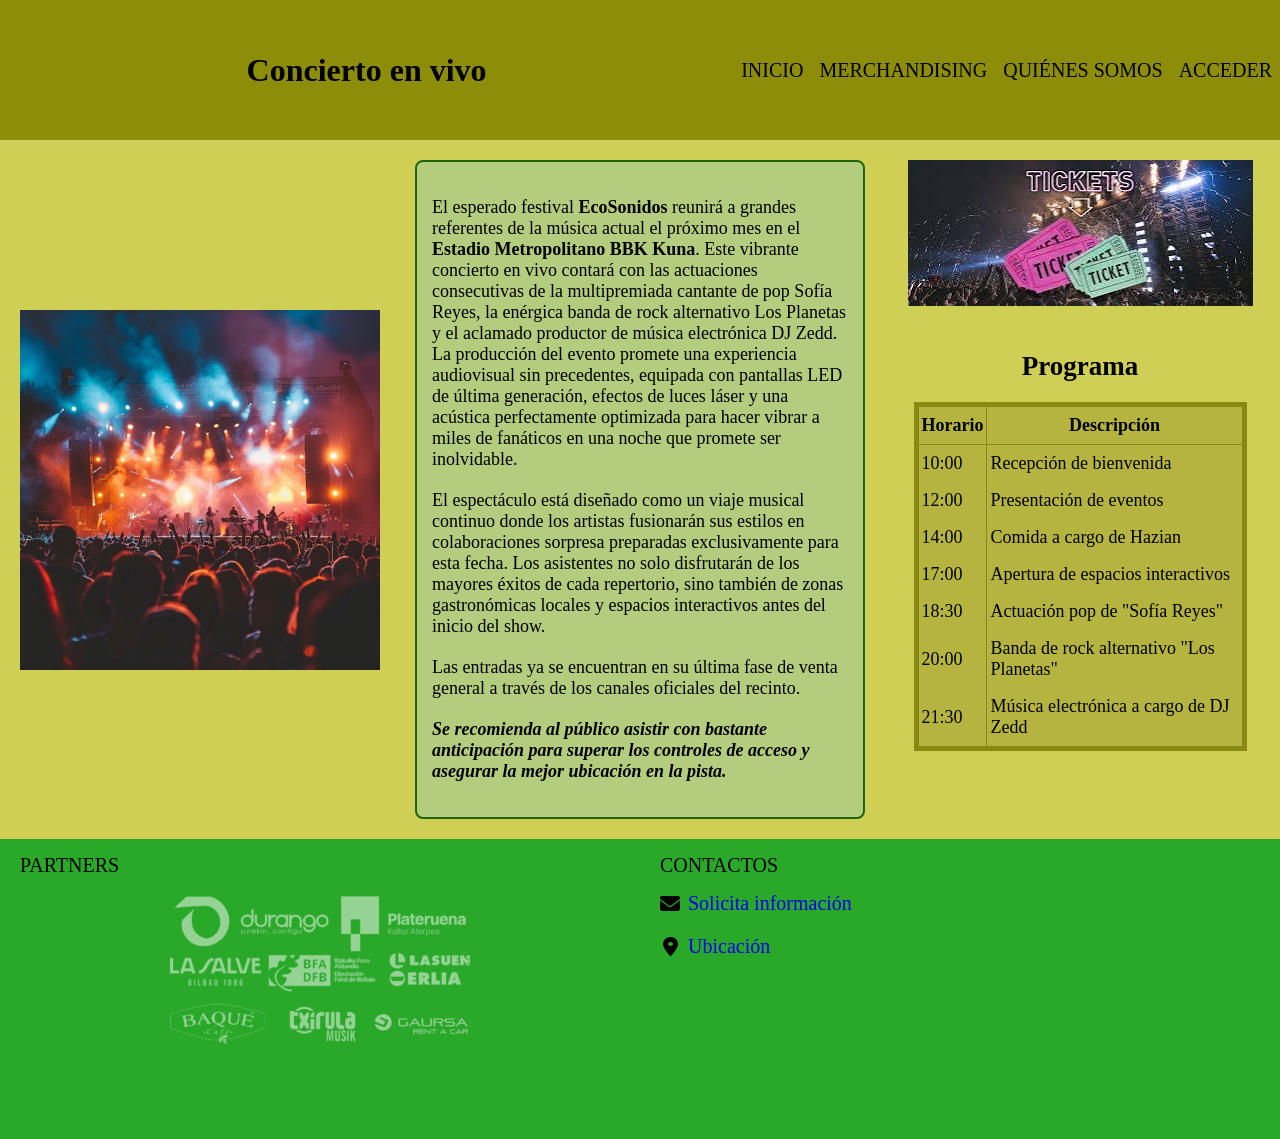
<file: index.html>
<!DOCTYPE html>
<html lang="es">

<head>
    <meta charset="UTF-8">
    <!-- Establece el ancho del dispositivo. Permite adaptar al ancho de pantalla -->
    <meta name="viewport" content="width=device-width, initial-scale=1.0">
    <title>Music live concert</title>
    <link rel="stylesheet" href="https://cdnjs.cloudflare.com/ajax/libs/font-awesome/6.7.2/css/all.min.css">
    <link rel="stylesheet" href="css/style.css">
    <link rel="stylesheet" href="css/index.css">
</head>

<body>
    <header>
        
        <!-- Botón que despliega el menú para el móvil. Simulo el botón del menú con un checkbox y un label hasta que no pueda usar javascript-->
        <input type="checkbox" id="menu-toggle" class="menu-toggle">

        <label for="menu-toggle" class="menu-button">
            ☰
        </label>

        <div class="header__title">
            <h1>Concierto en vivo</h1>
        </div>
    
        <!-- Menú -->
        <nav class="header__navbar hidden">
            <ul class="nav">
                <li class="nav__link nav__link--active"><a  href="index.html">Inicio</a></li>
                <li class="nav__link"><a href="shop.html">Merchandising</a></li>
                <li class="nav__link"><a href="who.html">Quiénes somos</a></li>
                <li class="nav__link"><a href="login.html">Acceder</a></li>
            </ul>
        </nav>

        
    </header>

    <main class="main-index">
        <section class="program-list">
            <a href="login.html"> <img src="assets/img/tickets.jpeg" alt="Acceder"> </a>

            <h2>Programa</h2>
            <table>
                <thead>
                    <colgroup>
                        <col span="2">
                    </colgroup>
                    <tr>
                        <th>Horario</th>
                        <th colspan="2">Descripción</th>
                    </tr>
                </thead>
                <tbody>
                    <tr>
                        <td>10:00</td>
                        <td colspan="2">Recepción de bienvenida</td>
                    </tr>
                    <tr>
                        <td>12:00</td>
                        <td colspan="2">Presentación de eventos</td>
                    </tr>
                    <tr>
                        <td>14:00</td>
                        <td colspan="2">Comida a cargo de Hazian</td>
                    </tr>
                    <tr>
                        <td>17:00</td>
                        <td colspan="2">Apertura de espacios interactivos</td>
                    </tr>
                    <tr>
                        <td>18:30</td>
                        <td colspan="2">Actuación pop de "Sofía Reyes"</td>
                    </tr>
                    <tr>
                        <td>20:00</td>
                        <td colspan="2">Banda de rock alternativo "Los Planetas"</td>
                    </tr>
                    <tr>
                        <td>21:30</td>
                        <td colspan="2">Música electrónica a cargo de DJ Zedd</td>
                    </tr>
                </tbody>
            </table>
        </section>

        
        <section class="product-description">
            <div class="div-product-description">
                <p class="product__description">
                    El esperado festival <strong>EcoSonidos</strong> reunirá a grandes referentes de la música actual el próximo mes en el <strong>Estadio Metropolitano BBK Kuna</strong>. Este vibrante concierto en vivo contará con las actuaciones consecutivas de la multipremiada cantante de pop Sofía Reyes, la enérgica banda de rock alternativo Los Planetas y el aclamado productor de música electrónica DJ Zedd. La producción del evento promete una experiencia audiovisual sin precedentes, equipada con pantallas LED de última generación, efectos de luces láser y una acústica perfectamente optimizada para hacer vibrar a miles de fanáticos en una noche que promete ser inolvidable.
                </p>
                <p>
                    El espectáculo está diseñado como un viaje musical continuo donde los artistas fusionarán sus estilos en colaboraciones sorpresa preparadas exclusivamente para esta fecha. Los asistentes no solo disfrutarán de los mayores éxitos de cada repertorio, sino también de zonas gastronómicas locales y espacios interactivos antes del inicio del show.
                </p>
                <p>
                    Las entradas ya se encuentran en su última fase de venta general a través de los canales oficiales del recinto. 
                </p>
                <p class="product__recomend">
                    <i><strong>Se recomienda al público asistir con bastante anticipación para superar los controles de acceso y asegurar la mejor ubicación en la pista.</strong></i>
                </p>
            </div>
        </section>
        

        <section class="img-concert">
            <img src="assets/img/live-concert.jpg" alt="imagen live concert">
        </section>
       
    </main>

    <footer>
        <div class="footer-sections">
            <section class="footer-partners">
                <p>Partners</p>
                <img src="assets/img/partners.png"
                    alt="Partners">
            </section>

            <section class="footer-contacts">
                <p>Contactos</p>
                <ul>
                    <li>
                        <i class="fa-solid fa-envelope" aria-hidden="true"></i>
                        <a href="mailto:kn.asensio@gmail.com">Solicita información</a>
                    </li>
                    <li>
                        <i class="fa-solid fa-location-dot" aria-hidden="true"></i>
                        <a href="https://www.google.com/maps/place/BBK+Kuna/@43.2540136,-2.9255988,17z/data=!3m1!4b1!4m6!3m5!1s0xd4e4fccb074d631:0xefe588f771d63369!8m2!3d43.2540097!4d-2.9230185!16s%2Fg%2F11hd1vgy9z?entry=ttu&g_ep=EgoyMDI2MTAwNC4wIKXMDSoASAFQAw%3D%3D">Ubicación</a>
                    </li>
                </ul>
            </section>
        </div>
        
    </footer>
    
</body>

</html>
</file>
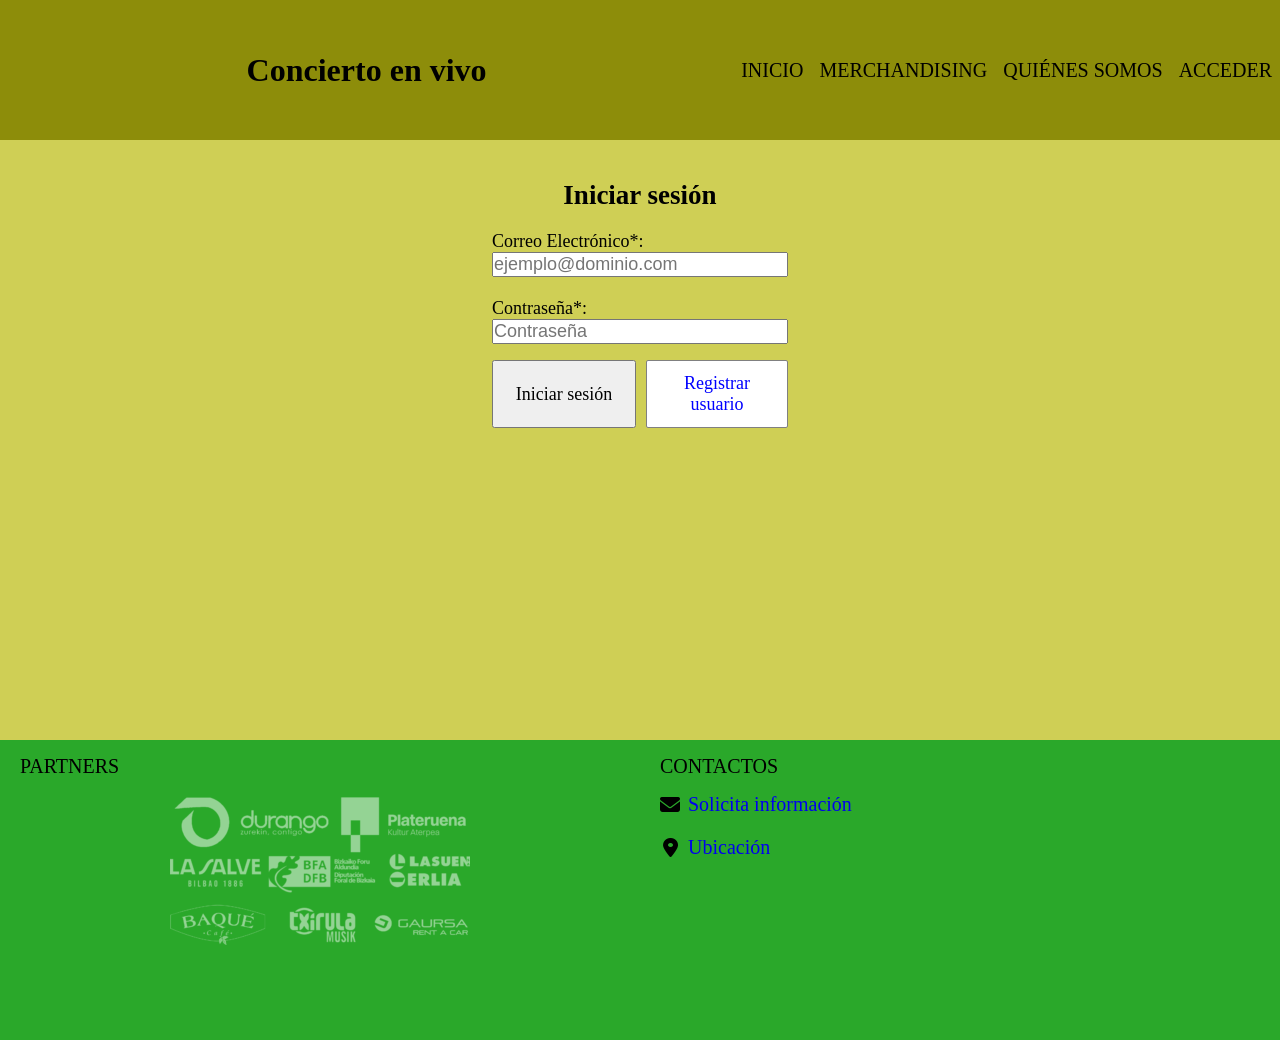
<file: login.html>
<!DOCTYPE html>
<html lang="en">

<head>
    <meta charset="UTF-8">
    <!-- Establece el ancho del dispositivo. Permite adaptar al ancho de pantalla -->
    <meta name="viewport" content="width=device-width, initial-scale=1.0">
    <title>Music live concert</title>
    <link rel="stylesheet" href="https://cdnjs.cloudflare.com/ajax/libs/font-awesome/6.7.2/css/all.min.css">
    <link rel="stylesheet" href="css/style.css">
    <link rel="stylesheet" href="css/login.css">
</head>

<body>
    <header>
        
        <!-- Botón que despliega el menú para el móvil. Simulo el botón del menú con un checkbox y un label hasta que no pueda usar javascript-->
        <input type="checkbox" id="menu-toggle" class="menu-toggle">

        <label for="menu-toggle" class="menu-button">
            ☰
        </label>

        <div class="header__title">
            <h1>Concierto en vivo</h1>
        </div>
    
        <!-- Menú -->
        <nav class="header__navbar hidden">
            <ul class="nav">
                <li class="nav__link"><a  href="index.html">Inicio</a></li>
                <li class="nav__link"><a href="shop.html">Merchandising</a></li>
                <li class="nav__link"><a href="who.html">Quiénes somos</a></li>
                <li class="nav__link nav__link--active"><a href="login.html">Acceder</a></li>
            </ul>
        </nav>

        
    </header>

    <main class="main-login">
        <section class="login">
            <h2>Iniciar sesión</h2>

            <form action="" method="post">
                <fieldset class="login--usuario">
                    <label for="email">Correo Electrónico*:</label>
                    <br>
                    <input type="email" id="email" name="email" placeholder="ejemplo@dominio.com" required>
                    <br>
                    <label for="pass">Contraseña*:</label>
                    <br>
                    <input type="password" id="pass" name="pass" placeholder="Contraseña" required>
                </fieldset>

                <span>
                    <button type="submit">Iniciar sesión</button>
                    <a href="register.html" class="btn-registrar">Registrar usuario</a>
                </span>
                
            </form>
        </section>
    </main>

    <footer>
        <div class="footer-sections">
            <section class="footer-partners">
                <p>Partners</p>
                <img src="assets/img/partners.png"
                    alt="Partners">
            </section>

            <section class="footer-contacts">
                <p>Contactos</p>
                <ul>
                    <li>
                        <i class="fa-solid fa-envelope" aria-hidden="true"></i>
                        <a href="mailto:kn.asensio@gmail.com">Solicita información</a>
                    </li>
                    <li>
                        <i class="fa-solid fa-location-dot" aria-hidden="true"></i>
                        <a href="https://www.google.com/maps/place/BBK+Kuna/@43.2540136,-2.9255988,17z/data=!3m1!4b1!4m6!3m5!1s0xd4e4fccb074d631:0xefe588f771d63369!8m2!3d43.2540097!4d-2.9230185!16s%2Fg%2F11hd1vgy9z?entry=ttu&g_ep=EgoyMDI2MTAwNC4wIKXMDSoASAFQAw%3D%3D">Ubicación</a>
                    </li>
                </ul>
            </section>
        </div>
        
    </footer>
</body>

</html>
</file>
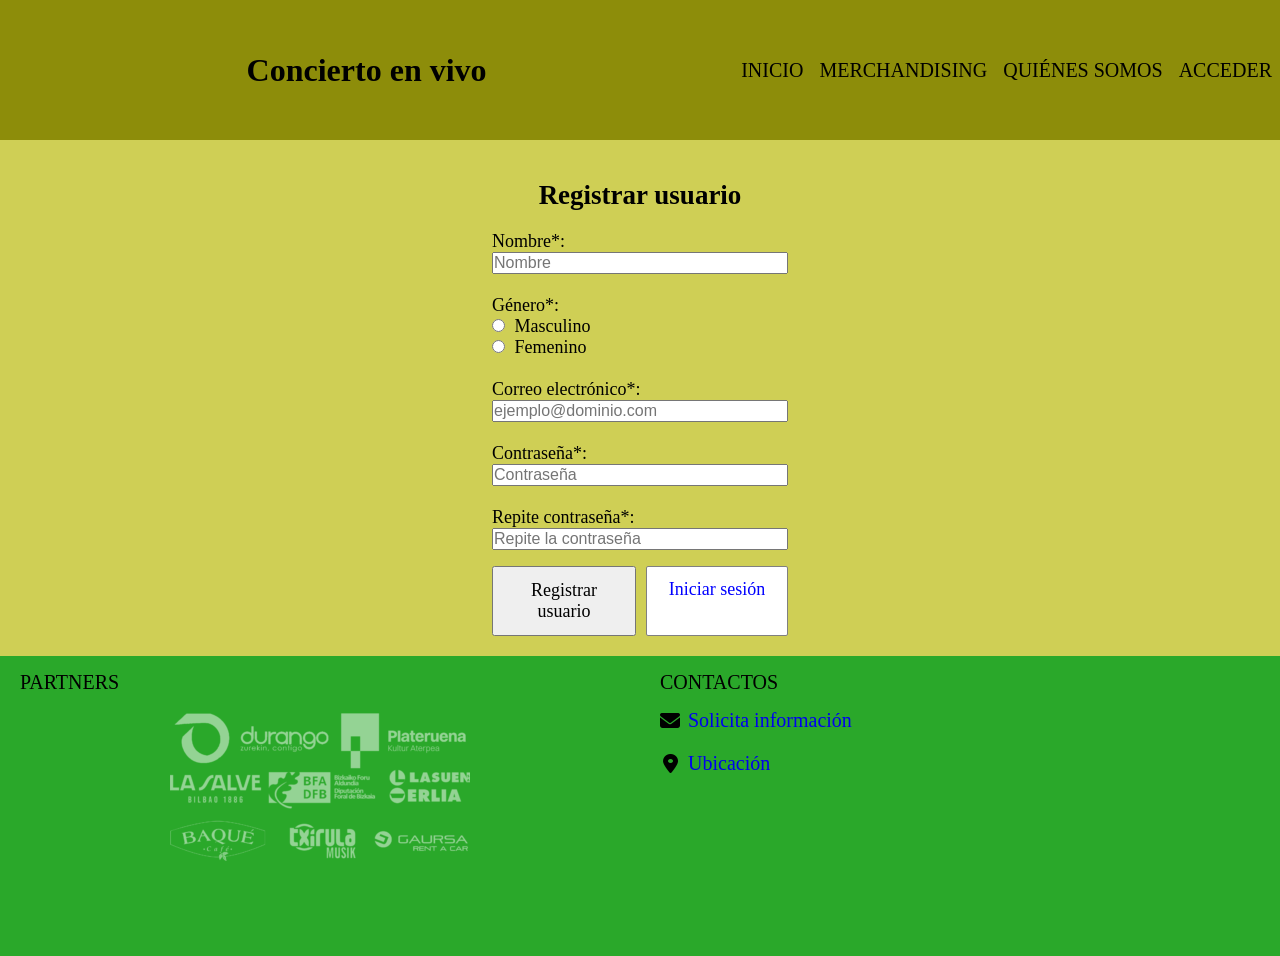
<file: register.html>
<!DOCTYPE html>
<html lang="en">

<head>
    <meta charset="UTF-8">
    <!-- Establece el ancho del dispositivo. Permite adaptar al ancho de pantalla -->
    <meta name="viewport" content="width=device-width, initial-scale=1.0">
    <title>Music live concert</title>
    <link rel="stylesheet" href="https://cdnjs.cloudflare.com/ajax/libs/font-awesome/6.7.2/css/all.min.css">
    <link rel="stylesheet" href="css/style.css">
    <link rel="stylesheet" href="css/register.css">
</head>

<body>
    <header>
        
        <!-- Botón que despliega el menú para el móvil. Simulo el botón del menú con un checkbox y un label hasta que no pueda usar javascript-->
        <input type="checkbox" id="menu-toggle" class="menu-toggle">

        <label for="menu-toggle" class="menu-button">
            ☰
        </label>

        <div class="header__title">
            <h1>Concierto en vivo</h1>
        </div>
    
        <!-- Menú -->
        <nav class="header__navbar hidden">
            <ul class="nav">
                <li class="nav__link"><a  href="index.html">Inicio</a></li>
                <li class="nav__link"><a href="shop.html">Merchandising</a></li>
                <li class="nav__link"><a href="who.html">Quiénes somos</a></li>
                <li class="nav__link nav__link--active"><a href="login.html">Acceder</a></li>
            </ul>
        </nav>

        
    </header>


    <main class="main-register">
        
        <section class="register">
            <form action="" method="post">
                <h2>Registrar usuario</h2>

                <fieldset class="register--usuario">
                    <label for="nombre">Nombre*:</label>
                    <br>
                    <input type="text" id="nombre" name="nombre" placeholder="Nombre" required>
                    <br>
                    <p>Género*:</p>
                    <input type="radio" id="g-masc" name="genero" value="masculino" required>
                    <label for="g-masc">Masculino</label>
                    <br>
                    <input type="radio" id="g-fem" name="genero" value="femenino">
                    <label for="g-fem">Femenino</label>
                    <br><br>
                    <label for="correo">Correo electrónico*:</label>
                    <br>
                    <input type="email" id="correo" name="correo" placeholder="ejemplo@dominio.com" required>
                    <br>
                    <label for="pass">Contraseña*:</label>
                    <br>
                    <input type="password" id="pass" name="pass" placeholder="Contraseña" required
                    pattern="(?=.*\d)(?=.*[a-z])(?=.*[A-Z]).{8,}"
                    title="Debe contener al menos un número, una letra mayúscula y minúscula, y 8 o más caracteres">
                    <br>
                    <label for="repetir-pass">Repite contraseña*:</label>
                    <br>
                    <input type="password" id="repetir-pass" name="repetir-pass" placeholder="Repite la contraseña" required>
                </fieldset>

                <span>
                    <button type="submit">Registrar usuario</button>
                    <a href="login.html" class="btn-login">Iniciar sesión</a>

                </span>
               
            </form>
        </section>



    </main>

    <footer>
        <div class="footer-sections">
            <section class="footer-partners">
                <p>Partners</p>
                <img src="assets/img/partners.png"
                    alt="Partners">
            </section>

            <section class="footer-contacts">
                <p>Contactos</p>
                <ul>
                    <li>
                        <i class="fa-solid fa-envelope" aria-hidden="true"></i>
                        <a href="mailto:kn.asensio@gmail.com">Solicita información</a>
                    </li>
                    <li>
                        <i class="fa-solid fa-location-dot" aria-hidden="true"></i>
                        <a href="https://www.google.com/maps/place/BBK+Kuna/@43.2540136,-2.9255988,17z/data=!3m1!4b1!4m6!3m5!1s0xd4e4fccb074d631:0xefe588f771d63369!8m2!3d43.2540097!4d-2.9230185!16s%2Fg%2F11hd1vgy9z?entry=ttu&g_ep=EgoyMDI2MTAwNC4wIKXMDSoASAFQAw%3D%3D">Ubicación</a>
                    </li>
                </ul>
            </section>
        </div>
        
    </footer>
</body>

</html>
</file>
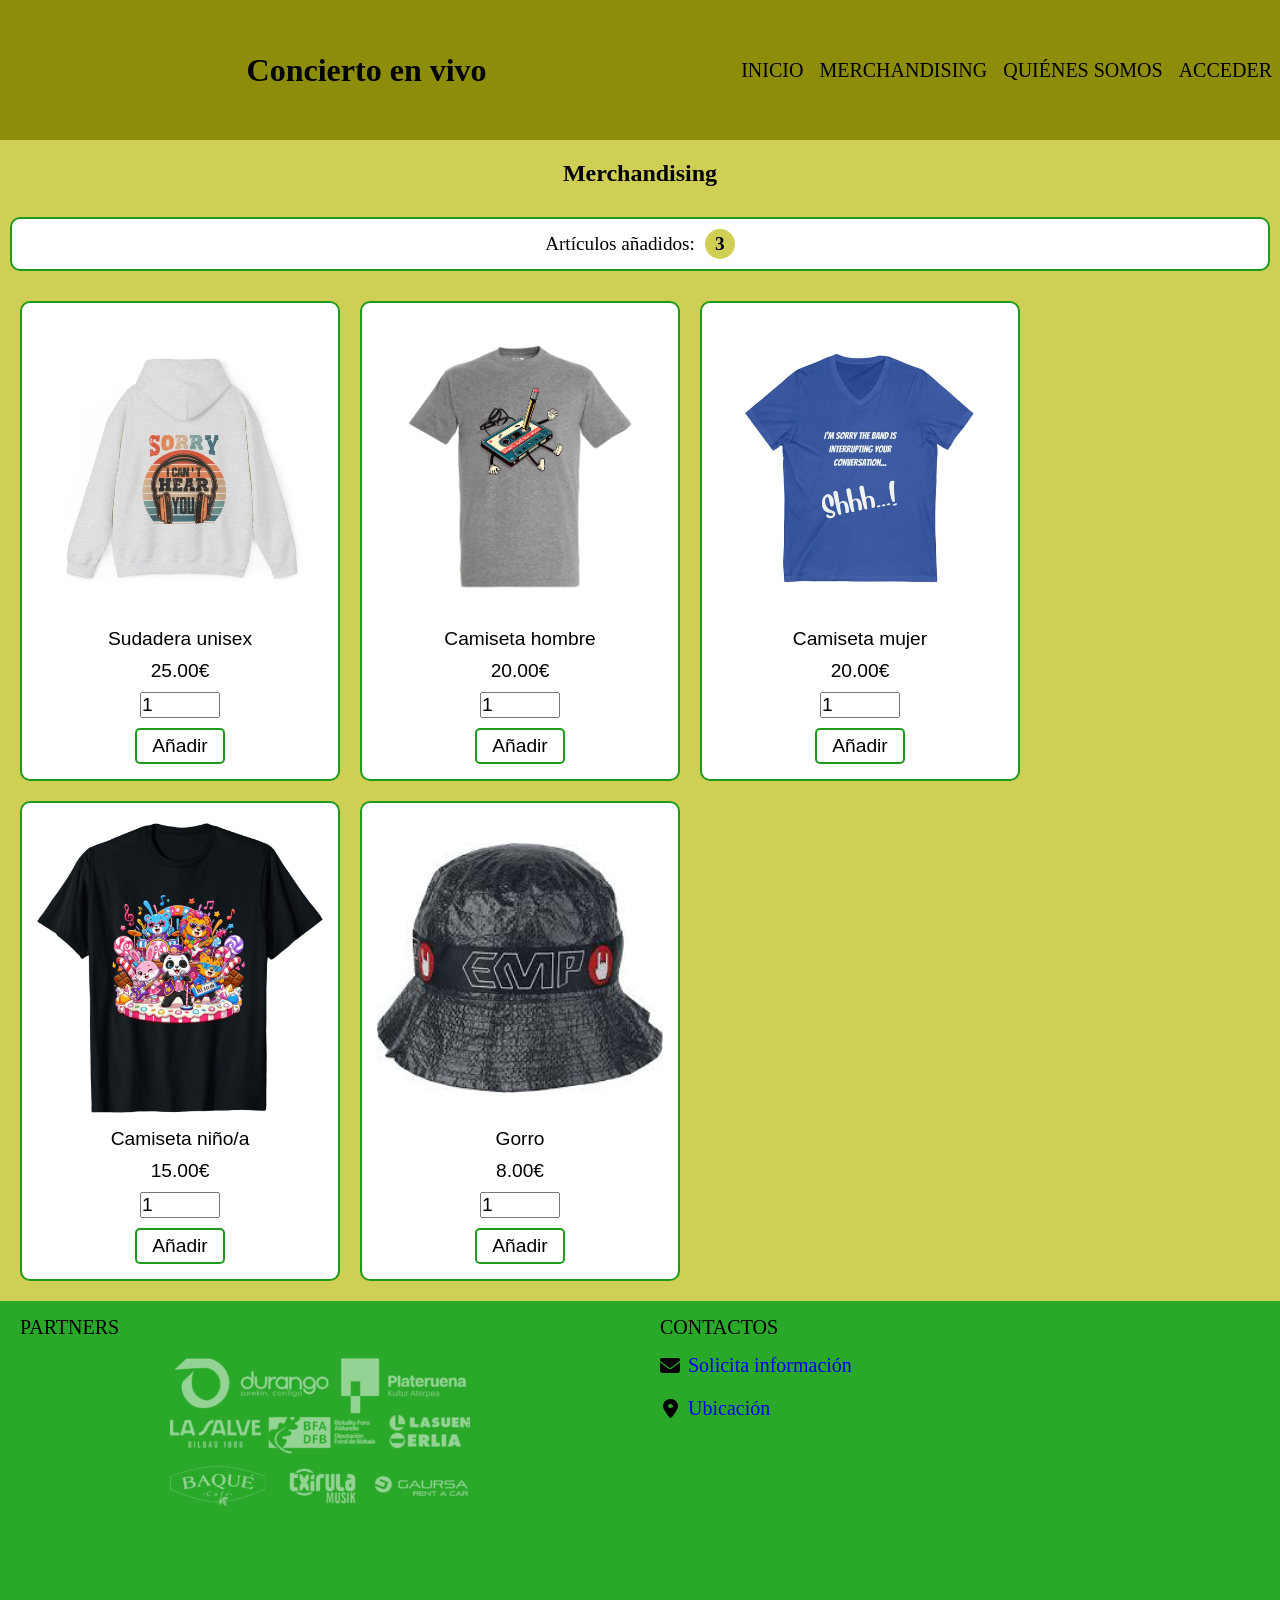
<file: shop.html>
<!DOCTYPE html>
<html lang="en">

<head>
    <meta charset="UTF-8">
    <!-- Establece el ancho del dispositivo. Permite adaptar al ancho de pantalla -->
    <meta name="viewport" content="width=device-width, initial-scale=1.0">
    <title>Music live concert</title>
    <link rel="stylesheet" href="https://cdnjs.cloudflare.com/ajax/libs/font-awesome/6.7.2/css/all.min.css">
    <link rel="stylesheet" href="css/style.css">
    <link rel="stylesheet" href="css/shop.css">
</head>

<body>
    <header>
        
        <!-- Botón que despliega el menú para el móvil. Simulo el botón del menú con un checkbox y un label hasta que no pueda usar javascript-->
        <input type="checkbox" id="menu-toggle" class="menu-toggle">

        <label for="menu-toggle" class="menu-button">
            ☰
        </label>

        <div class="header__title">
           <h1>Concierto en vivo</h1>
        </div>
    
        <!-- Menú -->
        <nav class="header__navbar hidden">
            <ul class="nav">
                <li class="nav__link"><a  href="index.html">Inicio</a></li>
                <li class="nav__link nav__link--active"><a href="shop.html">Merchandising</a></li>
                <li class="nav__link"><a href="who.html">Quiénes somos</a></li>
                <li class="nav__link"><a href="login.html">Acceder</a></li>
            </ul>
        </nav>

        
    </header>

    <main class="main-shop">
        <section class="merchandising">
            <h2>Merchandising</h2>

            <div class="carrito">
                <span>Artículos añadidos:</span>
                <span class="carrito--contador">3</span>
            </div>

            <ul>
                <li>
                    <article>
                        <img src="assets/img/sudadera.webp" alt="Sudadera unisex" width="300px" height="300px">
                        <p>Sudadera unisex</p>
                        <p>25.00€</p>
                        <input type="number" name="quantity" id="quantity1" min="1" max="10" value="1" step="1">
                        <button>Añadir</button>
                    </article>
                </li>
                <li>
                    <article>
                        <img src="assets/img/camiseta-h.webp" alt="Camiseta hombre" width="300px" height="300px">
                        <p>Camiseta hombre</p>
                        <p>20.00€</p>
                        <input type="number" name="quantity" id="quantity2" min="1" max="10" value="1" step="1">
                        <button>Añadir</button>
                    </article>
                </li>
                <li>
                    <article>
                        <img src="assets/img/camiseta-m.webp" alt="Camiseta mujer" width="300px" height="300px">
                        <p>Camiseta mujer</p>
                        <p>20.00€</p>
                        <input type="number" name="quantity" id="quantity3" min="1" max="10" value="1" step="1">
                        <button>Añadir</button>
                    </article>
                </li>
                <li>
                    <article>
                        <img src="assets/img/camiseta-n.jpeg" alt="Camiseta niño" width="300px" height="300px">
                        <p>Camiseta niño/a</p>
                        <p>15.00€</p>
                        <input type="number" name="quantity" id="quantity4" min="1" max="10" value="1" step="1">
                        <button>Añadir</button>
                    </article>
                </li>
                <li>
                    <article>
                        <img src="assets/img/gorro.jpeg" alt="Gorro" width="300px" height="300px">
                        <p>Gorro</p>
                        <p>8.00€</p>
                        <input type="number" name="quantity" id="quantity5" min="1" max="10" value="1" step="1">
                        <button>Añadir</button>
                    </article>
                </li>
            </ul>         
          </section>

    </main>

    <footer>
        <div class="footer-sections">
            <section class="footer-partners">
                <p>Partners</p>
                <img src="assets/img/partners.png"
                    alt="Partners">
            </section>

            <section class="footer-contacts">
                <p>Contactos</p>
                <ul>
                    <li>
                        <i class="fa-solid fa-envelope" aria-hidden="true"></i>
                        <a href="mailto:kn.asensio@gmail.com">Solicita información</a>
                    </li>
                    <li>
                        <i class="fa-solid fa-location-dot" aria-hidden="true"></i>
                        <a href="https://www.google.com/maps/place/BBK+Kuna/@43.2540136,-2.9255988,17z/data=!3m1!4b1!4m6!3m5!1s0xd4e4fccb074d631:0xefe588f771d63369!8m2!3d43.2540097!4d-2.9230185!16s%2Fg%2F11hd1vgy9z?entry=ttu&g_ep=EgoyMDI2MTAwNC4wIKXMDSoASAFQAw%3D%3D">Ubicación</a>
                    </li>
                </ul>
            </section>
        </div>
        
    </footer>
</body>

</html>
</file>
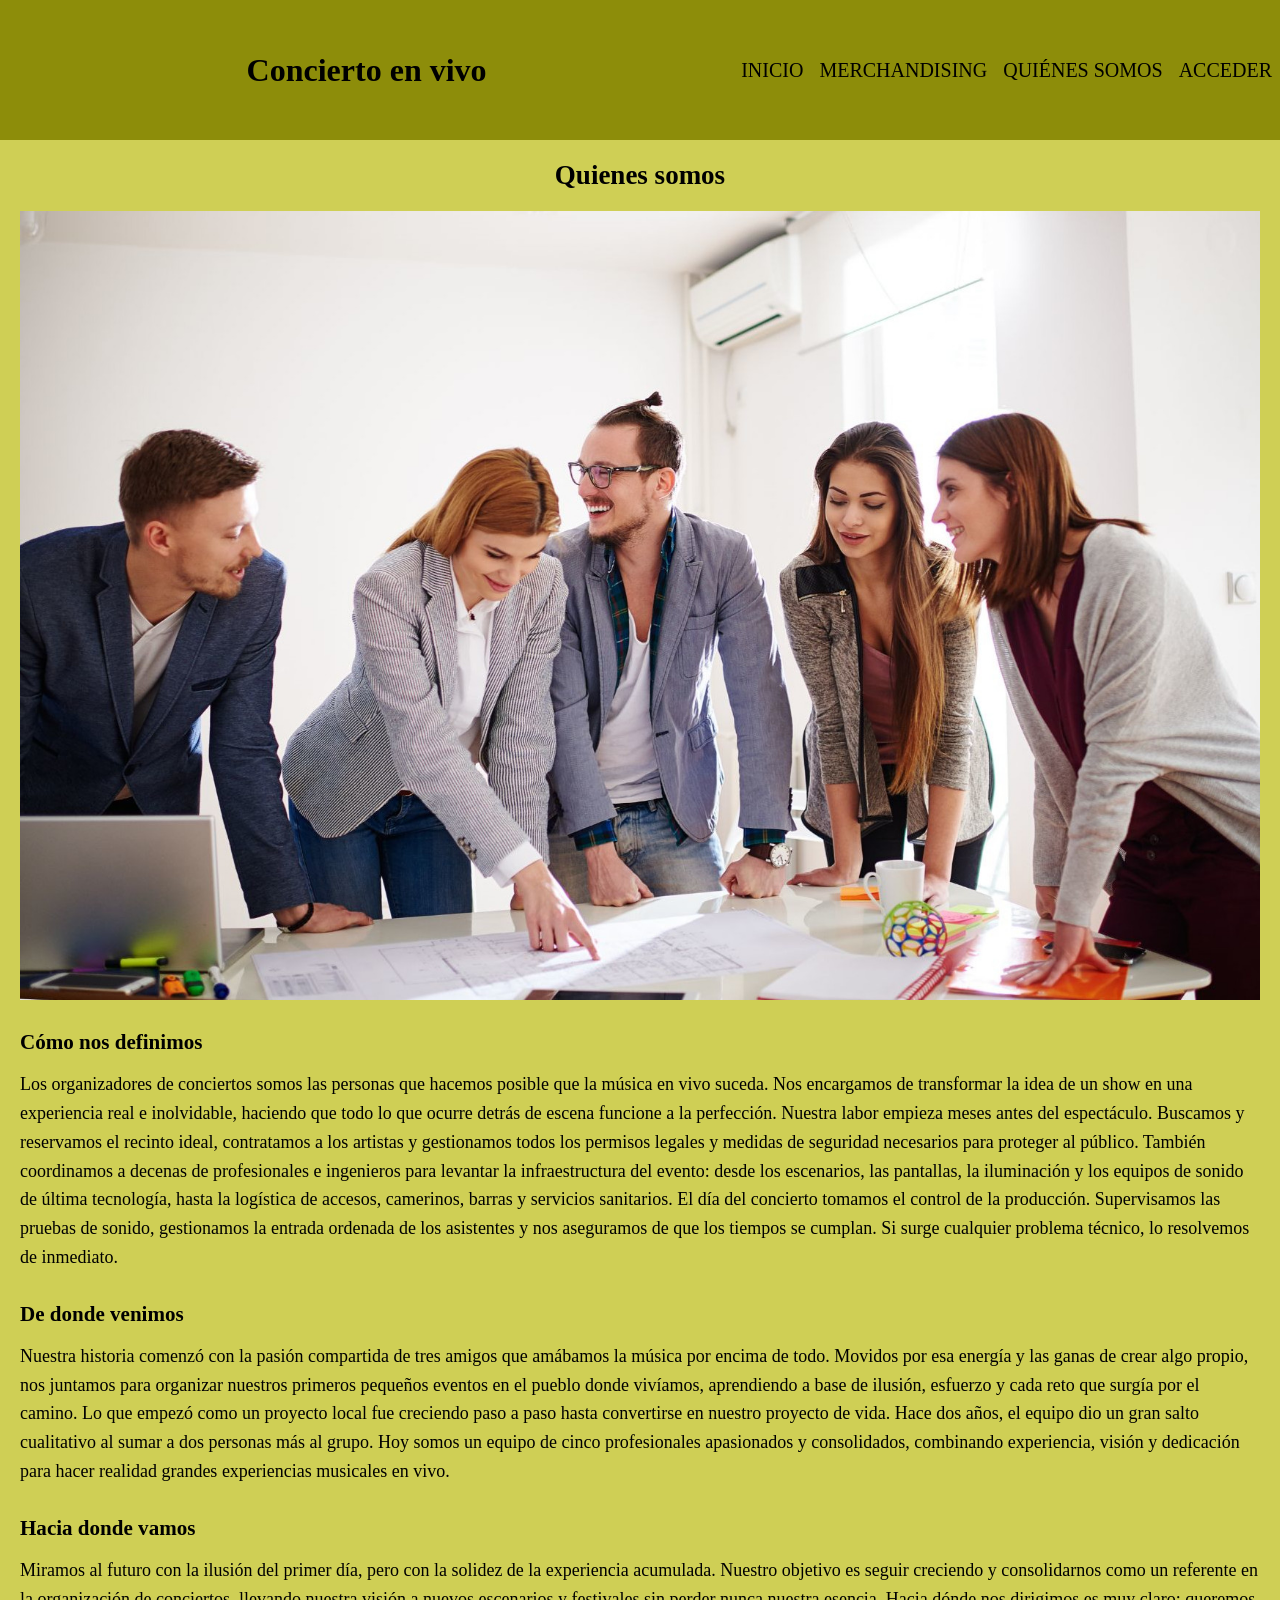
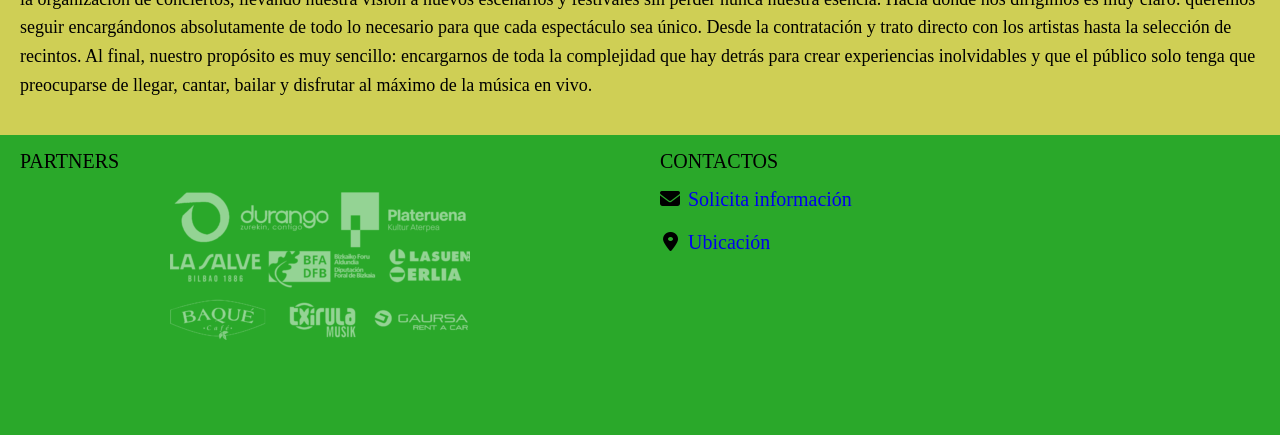
<file: who.html>
<!DOCTYPE html>
<html lang="en">

<head>
    <meta charset="UTF-8">
    <!-- Establece el ancho del dispositivo. Permite adaptar al ancho de pantalla -->
    <meta name="viewport" content="width=device-width, initial-scale=1.0">
    <title>Music live concert</title>
    <link rel="stylesheet" href="https://cdnjs.cloudflare.com/ajax/libs/font-awesome/6.7.2/css/all.min.css">
    <link rel="stylesheet" href="css/style.css">
    <link rel="stylesheet" href="css/who.css">
</head>

<body>
    <header>
        
        <!-- Botón que despliega el menú para el móvil. Simulo el botón del menú con un checkbox y un label hasta que no pueda usar javascript-->
        <input type="checkbox" id="menu-toggle" class="menu-toggle">

        <label for="menu-toggle" class="menu-button">
            ☰
        </label>

        <div class="header__title">
            <h1>Concierto en vivo</h1>
        </div>
    
        <!-- Menú -->
        <nav class="header__navbar hidden">
            <ul class="nav">
                <li class="nav__link"><a  href="index.html">Inicio</a></li>
                <li class="nav__link"><a href="shop.html">Merchandising</a></li>
                <li class="nav__link nav__link--active"><a href="who.html">Quiénes somos</a></li>
                <li class="nav__link"><a href="login.html">Acceder</a></li>
            </ul>
        </nav>

        
    </header>

    <main class="main-who">
        <section class="who">
            <h2>Quienes somos</h2>

            <img src="assets/img/coordinadores.jpg" alt="coordinadores">
            
            <h3>Cómo nos definimos</h3>
            <p>
                Los organizadores de conciertos somos las personas que hacemos posible que la música en vivo suceda. Nos encargamos de transformar la idea de un show en una experiencia real e inolvidable, haciendo que todo lo que ocurre detrás de escena funcione a la perfección.
                Nuestra labor empieza meses antes del espectáculo. Buscamos y reservamos el recinto ideal, contratamos a los artistas y gestionamos todos los permisos legales y medidas de seguridad necesarios para proteger al público. También coordinamos a decenas de profesionales e ingenieros para levantar la infraestructura del evento: desde los escenarios, las pantallas, la iluminación y los equipos de sonido de última tecnología, hasta la logística de accesos, camerinos, barras y servicios sanitarios.
                El día del concierto tomamos el control de la producción. Supervisamos las pruebas de sonido, gestionamos la entrada ordenada de los asistentes y nos aseguramos de que los tiempos se cumplan. Si surge cualquier problema técnico, lo resolvemos de inmediato.
            </p>

            <h3>De donde venimos</h3>
            <p>
                Nuestra historia comenzó con la pasión compartida de tres amigos que amábamos la música por encima de todo. Movidos por esa energía y las ganas de crear algo propio, nos juntamos para organizar nuestros primeros pequeños eventos en el pueblo donde vivíamos, aprendiendo a base de ilusión, esfuerzo y cada reto que surgía por el camino. Lo que empezó como un proyecto local fue creciendo paso a paso hasta convertirse en nuestro proyecto de vida. Hace dos años, el equipo dio un gran salto cualitativo al sumar a dos personas más al grupo. Hoy somos un equipo de cinco profesionales apasionados y consolidados, combinando experiencia, visión y dedicación para hacer realidad grandes experiencias musicales en vivo.
            </p>
        
            <h3>Hacia donde vamos</h3>
            <p>
                Miramos al futuro con la ilusión del primer día, pero con la solidez de la experiencia acumulada. Nuestro objetivo es seguir creciendo y consolidarnos como un referente en la organización de conciertos, llevando nuestra visión a nuevos escenarios y festivales sin perder nunca nuestra esencia.
                Hacia dónde nos dirigimos es muy claro: queremos seguir encargándonos absolutamente de todo lo necesario para que cada espectáculo sea único. Desde la contratación y trato directo con los artistas hasta la selección de recintos.
                Al final, nuestro propósito es muy sencillo: encargarnos de toda la complejidad que hay detrás para crear experiencias inolvidables y que el público solo tenga que preocuparse de llegar, cantar, bailar y disfrutar al máximo de la música en vivo.
            </p>
            
        </section>

    </main>

    <footer>
        <div class="footer-sections">
            <section class="footer-partners">
                <p>Partners</p>
                <img src="assets/img/partners.png"
                    alt="Partners">
            </section>

            <section class="footer-contacts">
                <p>Contactos</p>
                <ul>
                    <li>
                        <i class="fa-solid fa-envelope" aria-hidden="true"></i>
                        <a href="mailto:kn.asensio@gmail.com">Solicita información</a>
                    </li>
                    <li>
                        <i class="fa-solid fa-location-dot" aria-hidden="true"></i>
                        <a href="https://www.google.com/maps/place/BBK+Kuna/@43.2540136,-2.9255988,17z/data=!3m1!4b1!4m6!3m5!1s0xd4e4fccb074d631:0xefe588f771d63369!8m2!3d43.2540097!4d-2.9230185!16s%2Fg%2F11hd1vgy9z?entry=ttu&g_ep=EgoyMDI2MTAwNC4wIKXMDSoASAFQAw%3D%3D">Ubicación</a>
                    </li>
                </ul>
            </section>
        </div>
        
    </footer>
</body>

</html>
</file>
<file: css/style.css>
/*--------------------------
    Estilos generales   
---------------------------*/
@import url("variables.css");

html{
    /* width es el del content + padding + border */
    box-sizing: border-box;
}

*,
*::before,
*::after {
    /* before y after hacen referencia a cualquier elemento que se coloque antes o después, por ejemplo los iconos */
    box-sizing: inherit;
    margin: 0;
    padding: 0;
}

/*--------------------------
    Estilos del header    
---------------------------*/
header{
    display:flex;
    justify-content: center;
    align-items: center;
    position: relative;
    width: 100%;
    height: 30vw;
    padding: 0.5rem 0;
    gap: 15px;
    background-color: var(--bg-header);
    border: none; 
}

.header__title  {
    display: flex;
    justify-content: center;
    align-items: center;
    gap: 10px;
}

.hidden{
    display: none;
}

.menu-toggle{
    display: none;
}

.menu-button{
    cursor: pointer;
    font-size: 30px;
    user-select: none;
    position: absolute;
    left: 15px;
}

.menu-toggle:checked ~ .header__navbar {
    display: block;
}

.header__navbar{
    display: none;
    position:absolute;
    top: 100%;
    left: 0;
    width: 100%;
    z-index: 100;
    background-color: var(--bg-header);
    font-size:20px;
}

.header__navbar ul{
    list-style: none;
    padding: 0;
    margin: 0;
}

.header__navbar li{
    padding: 0.5rem 0;
    background-color: var(--bg-header);
    border-bottom: none;
}

.header__navbar a {
    display: block;
    padding: 0.5rem;
    color: black;
    text-decoration: none;
    text-transform: uppercase;
    text-align: center;
}

.header__navbar a:hover{
    background-color: var(--color-menu-hover);
} 

/*--------------------------
    Estilos de footer    
---------------------------*/
footer {
    width: 100%;
    background-color: var(--bg-footer);
}

.footer-sections {
    display: flex;
    flex-direction: column;
}

.footer-partners {
    display: flex;
    flex-direction: column;
    align-items: flex-start;
    padding: var(--margin-left) var(--margin-top);
}

.footer-sections p {
    text-transform: uppercase;
    text-align: left;
    padding: 0;
    margin: 0 0 var(--margin-left) 0;
}

.footer-partners img {
    display: block;
    max-width: 100%;
    height: auto;
    align-self: center;
}

.footer-contacts {
    padding: var(--margin-left) var(--margin-top);
}

.footer-contacts ul {
    list-style: none;
    padding: 0;
}

.footer-contacts li {
    display: flex;
    align-items: center;
    gap: 8px;
    margin-bottom: var(--margin-bottom);
}

.footer-contacts li i {
    font-size: 20px;
    width: 20px;
    text-align: center;
}

.footer-contacts li a {
    text-decoration: none;
}

/*----------------------------------------------
------------------------------------------------
    ESTILOS MEDIA PARA EL PORTÁTIL
----------------------------------------------
----------------------------------------------*/
@media (min-width:768px){

    /*--------------------------
    Estilos del header    
    ---------------------------*/
    header {
        display: grid;
        grid-template-columns: 2fr 1fr;
        align-items: center;
        width: 100%;
        height: 140px;
        padding: 0;
        gap: 0;
    }

    .header__title {
        width: 100%;
    }
    
    header nav {
        width: 100%;
    }
    
    header ul {
        display: flex;
        justify-content: space-around;
        align-items: center;
        width: 100%;
    }

    .menu-toggle,
    .menu-button {
        display: none;
    }

    .header__navbar {
        display: block;
        position: static;
        width: 100%;
        background-color: transparent;
    }

    .header__navbar li {
        padding: 0;
        border-bottom: none;
        gap: 10px;
        background-color: transparent;
    }

    .header__navbar a {
        white-space: nowrap;
    }

    .hidden {
        display: block;
    }

    .nav__icon {
        display: none;
    }
    
    /*--------------------------
        Estilos de footer    
    ---------------------------*/
    .footer-sections {
        display: grid;
        grid-template-columns: 1fr 1fr;
        grid-template-areas: "partners contacts";
        align-items: start;
        height: 300px;
        font-size:var(--font-size-footer-text); 
    }

    .footer-partners {
        grid-area: partners;
        font-size:var(--font-size-footer-header); 
    }

    .footer-contacts {
        grid-area: contacts;
        font-size:var(--font-size-footer-header); 
    }
}
</file>
<file: css/index.css>
/*--------------------------
    Estilos de main    
---------------------------*/
main {
    display: grid;
    grid-template-columns: auto;
    grid-template-rows: 1 0.8fr 0.8fr;
    grid-template-areas: 
    "program"
    "product"
    "concert";
    background-color: var(--bg-main);
    font-size: var(--font-size);
}

.program-list {
    grid-area: program;
    margin-right: var(--margin-right);
    display: flex;
    flex-direction: column;
    align-items: center;
    gap: 0;
}

.program-list a {
    align-self:center;
    padding-bottom: var(--margin-bottom);
    box-sizing: border-box;
}

.program-list h2 {
    text-align: center;
}

.program-list table {
    margin: 0 auto var(--margin-bottom);
    box-sizing: border-box;
    width: 90%;
    background-color: var(--bg-table);
    border: 5px solid var(--color-table-border);
    border-collapse: collapse;
    font-size: var(--font-size);
}

.program-list th,
.program-list td {
    padding: 8px 3px;
    overflow-wrap: break-word;
    border-right: 1px solid var(--color-table-border);
}  

.program-list th {
    border-bottom: 1px solid var(--color-table-border)
}

.product-description {
    grid-area: product;
    margin-left: var(--margin-left);
    margin-top: var(--margin-top);
    margin-right: var(--margin-left);
    margin-bottom: var(--margin-bottom);
    padding: 15px;
    background-color: var(--bg-descripcion);
    border: 2px solid rgb(30, 100, 10);
    border-radius: 8px;
    box-sizing: border-box;
    min-width: 0;
    overflow-wrap: break-word;
    font-size: var(--font-size);
}

.product-description p {
    margin-top: var(--margin-top);
    margin-bottom: var(--margin-bottom);
    max-width: 100%;
    overflow-wrap: break-word;
    font-size: var(--font-size);
}

.img-concert {
    grid-area: concert;
    display: flex;
    justify-content: center; 
    align-items: center;    
    padding-top: var(--margin-top);
    padding-bottom: var(--margin-bottom);
    box-sizing: border-box;
}

.img-concert img {
    max-width: 90%;
    height: auto;
}

/*----------------------------------------------
------------------------------------------------
    ESTILOS MEDIA PARA EL PORTÁTIL
----------------------------------------------
----------------------------------------------*/
@media (min-width:768px){
    /*--------------------------
        Estilos de main    
    ---------------------------*/
    main {
        display: grid;
        width: 100%;
        grid-template-columns: 1fr 1.2fr 1fr;
        grid-template-rows: auto;
        grid-template-areas: 
        "concert product program";
        background-color: var(--bg-main);
    }

    .img-concert{
        grid-area: concert;
    }

    .product-description{
        grid-area: product;
        margin-left: var(--margin-left);
        margin-top: var(--margin-top);
        margin-right: var(--margin-right);
        margin-bottom: var(--margin-bottom);
        font-size: 17px;
        min-height: 600px;
    }

    .program-list{
        grid-area: program;
        margin-top: var(--margin-top);
        margin-left: var(--margin-left);
        display: flex;
        flex-direction: column;
        align-items: center; 
        gap: var(--margin-bottom);            /* Espacio entre imagen y tabla */
    }
}
</file>
<file: css/login.css>
/*--------------------------
    Estilos de main    
---------------------------*/
.main-login {
    width: 100%;
    background-color: var(--bg-main);
}

.login {
    display: flex;
    flex-direction: column;
    align-items: center;
    width: 100%;
    padding: 20px;
    font-size:var(--font-size); 
    height: 600px;
}

.login h2{
    text-align: center;
    padding: 20px;
}

.login--usuario {
    border: none;
    margin-bottom: 16px;
}

.login input {
    font-size:var(--font-size);
    display: block;
    box-sizing: border-box;
    width: 100%;   
}

.login form > span {
    display: flex;
    gap: 10px;
    font-size:var(--font-size);
}


.login button,
.login .btn-registrar {
    flex: 1;
    text-align: center;
    font-family: inherit;
    font-size:var(--font-size);
    padding: 12px 15px;
    box-sizing: border-box;
    text-align: center;
    cursor: pointer;
    
}

.login .btn-registrar {
    display: inline-block;
    text-decoration: none;
    color: blue;
    background-color: white;
    border: 1px solid grey;
    border-radius: 2px;
    font-size:var(--font-size); 
}
</file>
<file: css/register.css>
/*--------------------------
    Estilos de main    
---------------------------*/
.main-register {
    width: 100%;
    background-color: var(--bg-main);
}

.register {
    display: flex;
    flex-direction: column;
    align-items: center;
    width: 100%;
    padding: 20px;
    font-size:var(--font-size); 
}

.register h2{
    text-align: center;
    padding: 20px;
}

.register--usuario {
    border: none;
    margin-bottom: 16px;
}

.register input:not([type="radio"]) {
    font-size: 16px;
    display: block;
    box-sizing: border-box;
    width: 100%;    
}

.register input[type="radio"] {
    width: auto;
    margin-left: 0;
    margin-right: 5px;
}

.register form > span {
    display: flex;
    gap: 10px;
}

.register button,
.register .btn-login {
    flex: 1;
    text-align: center;
    font-family: inherit;
    font-size:var(--font-size); 
    padding: 12px 15px;
    box-sizing: border-box;
    text-align: center;
    cursor: pointer;
}

.register .btn-login {
    display: inline-block;
    text-decoration: none;
    color: blue;
    background-color: white;
    border: 1px solid grey;
    border-radius: 2px;
    font-size:var(--font-size); 
}
</file>
<file: css/shop.css>
/*--------------------------
    Estilos de main    
---------------------------*/
.main-shop {
    background-color: var(--bg-main);
}

.merchandising h2{
    text-align: center;
    padding: 20px;
}

.merchandising ul {
    display: flex;
    flex-direction: row;
    flex-wrap: wrap;
    justify-content: flex-start;
    align-items: stretch;
    gap: 20px;
    list-style: none;
    padding: 20px;
    width: 100%;
}

.merchandising li {
    display: block;
    flex: 0 0 320px;
    width: 320px;
    max-width: 100%;
}

.merchandising {
    width: 100%;
}

.merchandising article {
    display: flex;
    flex-direction: column;
    align-items: center;
    gap: 10px;
    border: 2px solid var(--color-article-border); 
    border-radius: 10px;
    padding: 15px;
    height: 100%;
    background-color: white;
}

.merchandising article img {
    display: block;
    width: 100%;
    height: 300px;
    object-fit: contain;
    object-position: center;
}

.merchandising article p {
    text-align: center;
    font-family: Impact, Haettenschweiler, 'Arial Narrow Bold', sans-serif;
    font-size: 1.2rem;
}

.merchandising article input {
    width: 80px;
    font-family: Impact, Haettenschweiler, 'Arial Narrow Bold', sans-serif;
    font-size: 1.2rem;
}

.merchandising article button {
    padding: 5px 15px;
    cursor: pointer;
    font-family: Impact, Haettenschweiler, 'Arial Narrow Bold', sans-serif;
    font-size: 1.2rem;
    background-color: white;
    border: 2px solid var(--color-article-border);
    border-radius: 5px;
}

.merchandising article button:active {
    background-color: var(--color-selected);
}

.carrito {
    display: flex;
    align-items: center;
    justify-content: center;
    gap: 10px;
    padding: 10px;
    margin: 10px;
    border: 2px solid var(--color-article-border);
    border-radius: 10px;
    background-color: white;
    font-size: 1.2rem;;
}

.carrito--contador {
    display: inline-flex;
    align-items: center;
    justify-content: center;
    width: 30px;
    height: 30px;
    border-radius: 50%;
    background-color: var(--bg-main);
    font-weight: bold;
}


/*----------------------------------------------
------------------------------------------------
    ESTILOS MEDIA PARA EL PORTÁTIL
----------------------------------------------
----------------------------------------------*/
@media (min-width:768px){
    /*--------------------------
        Estilos de main    
    ---------------------------*/
    .main-shop {
        display: grid;
        grid-template-columns: 1fr;
        
    }

    
}
</file>
<file: css/who.css>
/*--------------------------
    Estilos de main    
---------------------------*/
.main-who {
    width: 100%;
    background-color: var(--bg-main);
}

.who {
    display: flex;
    flex-direction: column;
    align-items: center;
    width: 100%;
    padding: 20px;
}

.who h2 {
    text-align: center;
    margin-bottom: var(--margin-bottom);
}

.who img {
    display: block;
    width: 100%;
    max-width: none;
    max-width: 600px;
    height: auto;
    margin: 0 auto var(--margin-right);
}

.who h3 {
    align-self: stretch;
    width: 100%;
    box-sizing: border-box;
    text-align: left;
    margin: var(--margin-left) 0 var(--margin-right);
}

.who p {
    align-self: stretch;
    width: 100%;
    box-sizing: border-box;
    margin: 0 0 var(--margin-right);
    line-height: 1.6;
}


/*----------------------------------------------
------------------------------------------------
    ESTILOS MEDIA PARA EL PORTÁTIL
----------------------------------------------
----------------------------------------------*/
@media (min-width:768px){
    /*--------------------------
        Estilos de main    
    ---------------------------*/
    .main-who {
        display: grid;
        grid-template-columns: 1fr;
        font-size: var(--font-size); 
     }

    .who img {
        display: block;
        width: 100%;
        max-width: none;
        max-width: 600;
        height: auto;
        margin: 0 auto var(--margin-right);
    }
}
</file>
